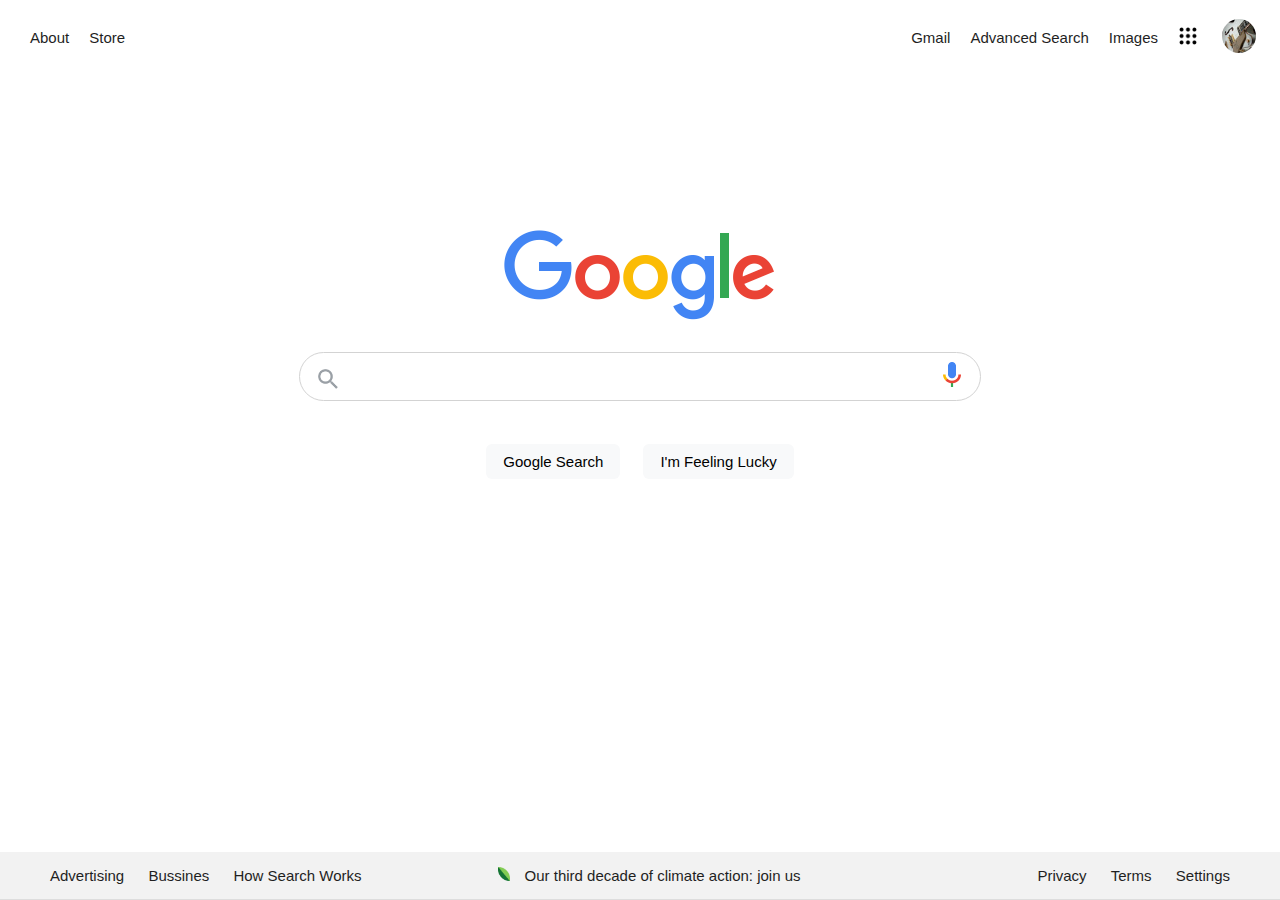
<file: index.html>
<!DOCTYPE html>
<html lang="en">

<head>
    <link rel="icon" href="./images/google-header-image.png" type="image/x-icon">
    <title>Google</title>
    <link rel="stylesheet" href="./style.css">
</head>

<body>
    
    <header>
        <nav>
            <ul class="header-nav">
                <li><a href="https://about.google/?fg=1&utm_source=google-US&utm_medium=referral&utm_campaign=hp-header">About</a></li>
                <li><a href="https://store.google.com/US/?utm_source=hp_header&utm_medium=google_ooo&utm_campaign=GS100042&hl=en-US&pli=1">Store</a></li>
            </ul>
            <ul class="header-nav">
                <li><a href="https://mail.google.com/mail/&ogbl">Gmail</a></li>
                <li><a href="./Google-Advanced-Search.html">Advanced Search</a></li>
                <li><a href="./Google-Image-Search.html">Images</a></li>
                <li><img class="header-img apps-icon" src="./images/apps-icon.png" alt="apps-icon"></li>
                <li><a href="https://accounts.google.com/"><img class="header-img my-photo" src="./images/my-photo.jpeg" alt="user-photo"></a></li>
            </ul>
        </nav>
    </header>
    
    <!-- <form action="https://google.com/search">
            <input type="text" name="q">
            <input type="submit" value="Google Search">
        </form> --->
    
    <section class="search-wrapper">
        <img class="logo" src="./images/logo.png" alt="google logo">
        <form action="https://google.com/search">
            <img class="search" src="./images/search.png" alt="search-icon">
            <img class="mic" src="./images/mic.png" alt="mic-icon">
            <input type="text" name="q">
            <div class="buttons">
                <button type="submit">Google Search</button>
                <button type="submit" name="btnI">I'm Feeling Lucky</button>
            </div>
        </form>
    </section>
    
    <footer>
        <div class="panel">
            <ul class="left-links">
                <li><a href="https://www.google.com/intl/en_us/ads/?subid=ww-ww-et-g-awa-a-g_hpafoot1_1!o2&utm_source=google.com&utm_medium=referral&utm_campaign=google_hpafooter&fg=1">Advertising</a></li>
                <li><a href="https://www.google.com/services/?subid=ww-ww-et-g-awa-a-g_hpbfoot1_1!o2&utm_source=google.com&utm_medium=referral&utm_campaign=google_hpbfooter&fg=1">Bussines</a></li>
                <li><a href="https://google.com/search/howsearchworks/?fg=1">How Search Works</a></li>
            </ul>
            <div class="carbon">
                <img class="leaf" src="./images/leaf-footer.png" alt="picture of leaf">
                <a href="https://sustainability.google/">Our third decade of climate action: join us</a>
            </div>
            <ul class="right-links">
                <li><a href="https://policies.google.com/privacy?hl=en&fg=1">Privacy</a></li>
                <li><a href="https://policies.google.com/terms?hl=en&fg=1">Terms</a></li>
                <li><a href="https://www.google.com/preferences?hl=en&fg=1">Settings</a></li>
            </ul>
        </div>
    </footer>
    
</body>
</html>
</file>
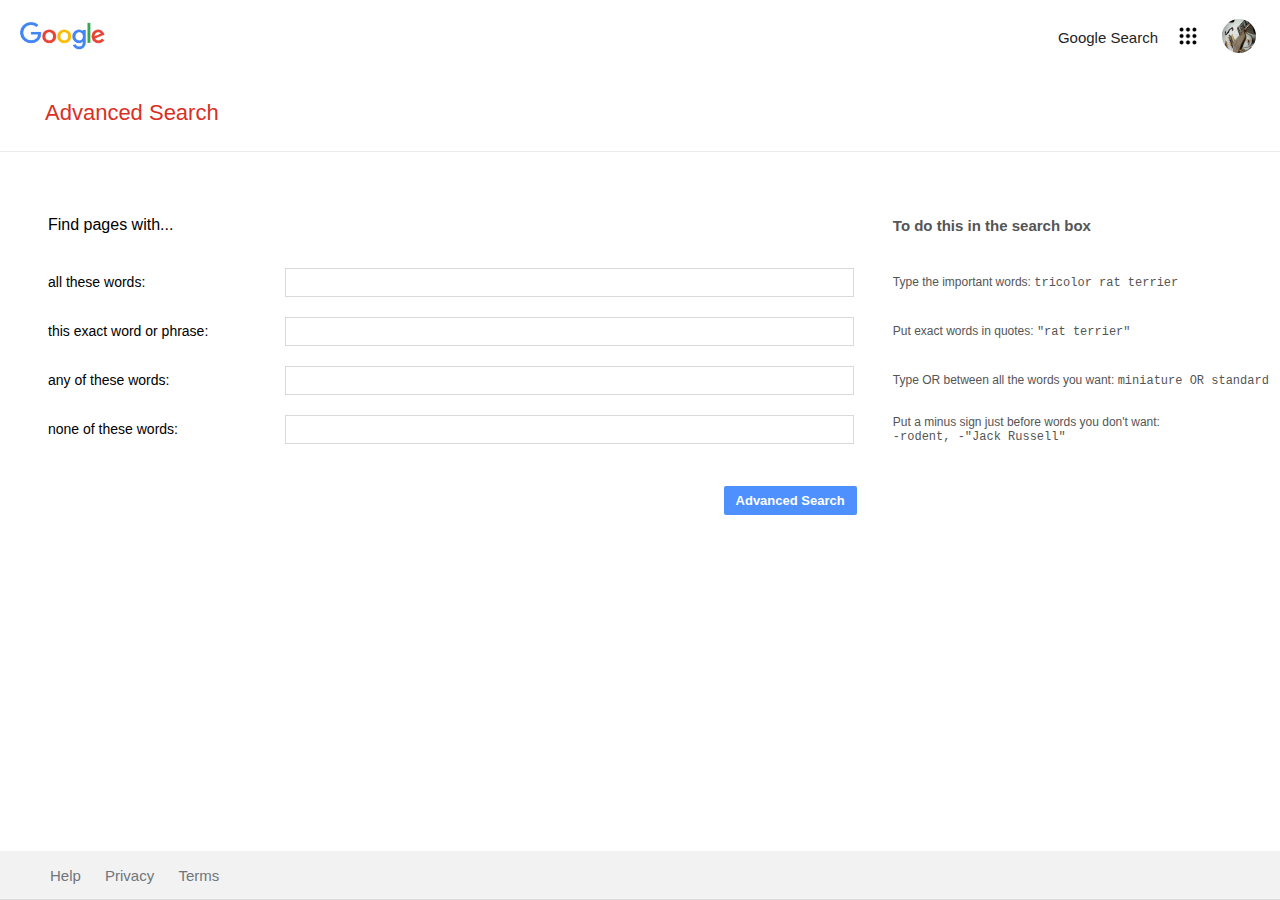
<file: Google-Advanced-Search.html>
<!DOCTYPE html>
<html lang="en">

<head>
    <link rel="icon" href="./images/google-header-image.png" type="image/x-icon">
    <title>Google Advanced</title>
    <link rel="stylesheet" href="./advance-style.css">
</head>

<body>
    <header>
        <nav>
            <ul class="header-nav">
                <li><a href="./index.html"><img  class="main-advance-search-google-logo" src="./images/google-logo-imges.png" alt="google image"></a></li>
            </ul>
            <ul class="header-nav">
                <li><a id="google-search-header" href="./index.html">Google Search</a></li>
                <li><img class="header-img apps-icon" src="./images/apps-icon.png" alt="apps-icon"></li>
                <li><a href="https://accounts.google.com/"><img class="header-img my-photo" src="./images/my-photo.jpeg" alt="user-photo"></a></li>
            </ul>
        </nav>
    </header>
    <!-- <form action="https://google.com/search">
            <input type="text" name="q">
            <input type="submit" value="Google Search">
        </form> --->
    <div class="advance-header">
        <label class="advance-header-text">Advanced Search</label>
    </div>
    <div class="advance-header-underline"></div>
    <form action="https://google.com/search">
        <table>
            <tr>
                <td class="table-column1">
                    <h4>Find pages with...</h4>
                </td>
                <td></td>
                <td class="table-column3">
                    <h4 >To do this in the search box</h4>
                </td>
            <tr>
                <td class="table-column1">all these words:</td>
                <td class="table-column2"><input name="as_q" type="text"></td>
                <td class="table-column3">Type the important words:  <span>tricolor rat terrier</span></td>
            </tr>
            <tr>
                <td class="table-column1">this exact word or phrase:</td>
                <td class="table-column2"><input name="as_epq" type="text"></td>
                <td class="table-column3">Put exact words in quotes: <span>"rat terrier"</span></td>
            </tr>
            <tr>
                <td class="table-column1">any of these words:</td>
                <td class="table-column2"><input name="as_oq" type="text"></td>
                <td class="table-column3">Type OR between all the words you want:  <span>miniature OR standard</span></td>
            </tr>
            <tr>
                <td class="table-column1">none of these words:</td>
                <td class="table-column2"><input name="as_eq" type="text"></td>
                <td class="table-column3">Put a minus sign just before words you don't want:  <br><span>-rodent, -"Jack Russell"</span></td>
            </tr>
            <tr>
                <td class="table-column1"></td>
                <td class="table-column2"><button type="submit" class="submit-button">Advanced Search</button></td>
                <td class="table-column3"></td>
            </tr>
            
        </table>
    </form>
    <footer>
        <div class="panel">
            <ul class="left-links">
                <li><a href="https://support.google.com/websearch/">Help</a></li>
                <li><a href="https://policies.google.com/privacy?hl=en&fg=1">Privacy</a></li>
                <li><a href="https://policies.google.com/terms?hl=en&fg=1">Terms</a></li>
            </ul>
        </div>
    </footer>
</body>

</html>
</file>
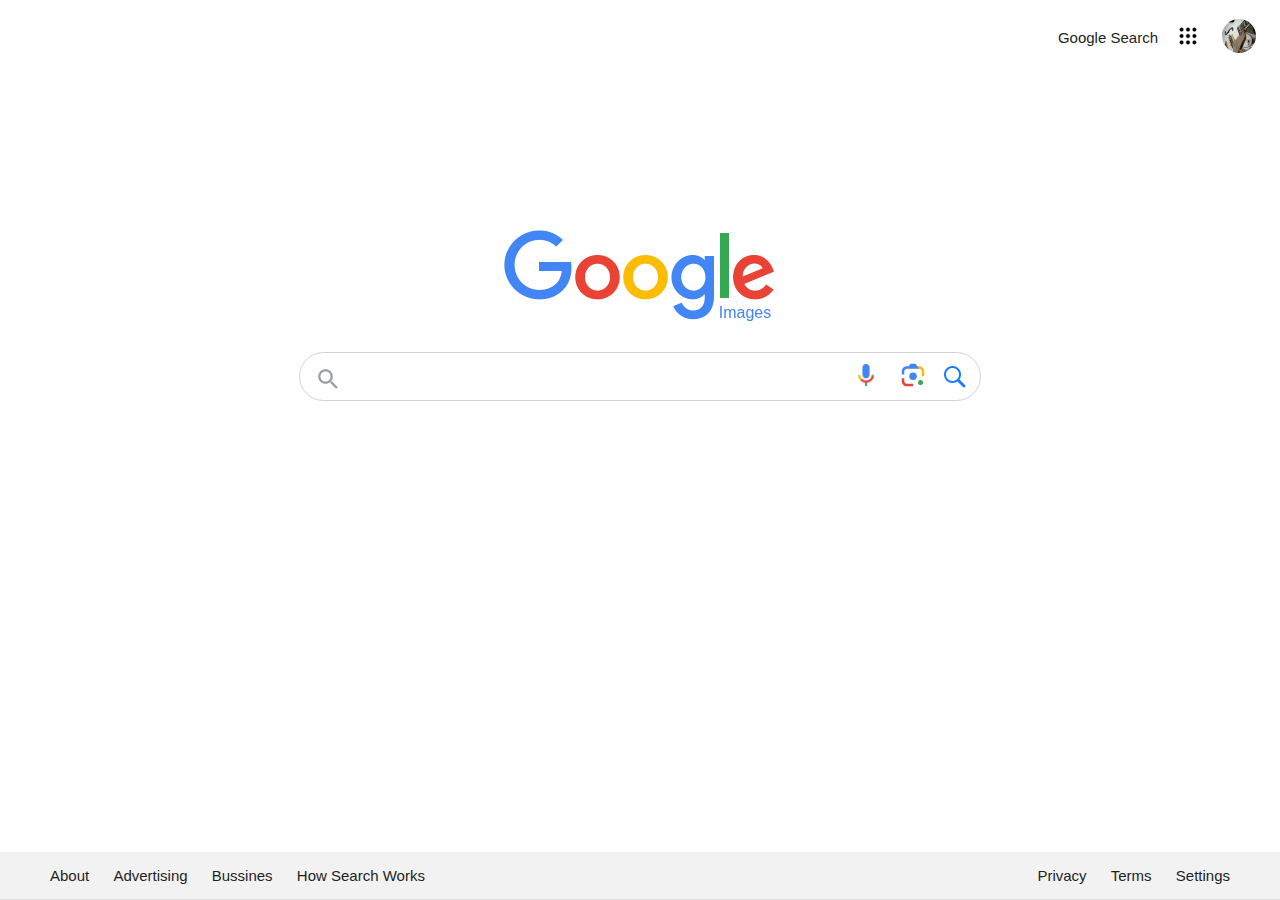
<file: Google-Image-Search.html>
<!DOCTYPE html>
<html lang="en">

<head>
    <link rel="icon" href="./images/google-header-image.png" type="image/x-icon">
    <title>Google Images</title>
    <link rel="stylesheet" href="./style.css">
</head>

<body>
    <header>
        <nav>
            <!--<ul class="header-nav">
                <li><a href="#">About</a></li>
                <li><a href="#">Store</a></li>
            </ul>-->
            <ul class="header-nav" style="margin-left: auto;">
                <!--<li><a href="#">Gmail</a></li>
                <li><a href="./Google-Image-Search.html">Images</a></li>-->
                <li><a href="./index.html">Google Search</a></li>
                <li><img class="header-img apps-icon" src="./images/apps-icon.png" alt="apps-icon"></li>
                <li><a href="https://accounts.google.com/"><img class="header-img my-photo" src="./images/my-photo.jpeg" alt="user-photo"></a></li>
            </ul>
        </nav>
    </header>
    <!-- <form action="https://google.com/search">
            <input type="text" name="q">
            <input type="submit" value="Google Search">
        </form> --->
    <section class="search-wrapper">
        <img class="logo" src="./images/logo.png" alt="google logo">
        <span>Images</span>
        <form method="get" action="http://images.google.com/images">
            <img class="search" src="./images/search.png" alt="search icon">
            <img class="mic-images" src="./images/mic.png" alt="mic-icon">
            <img class="camera-search-icon" src="./images/camera-search-Icon.svg" alt="camera-icon">
            <input class="search-images" type="image"  src="./images/google-image-search-icon.png">
            <input type="text" name="q">
            <!-- <div class="buttons">
                <button type="submit">Google Search</button>
                <button type="submit">I'm Feeling Lucky</button>
            </div> -->
        </form>
    </section>
    <footer>
        <div class="panel">
            <ul class="left-links">
                <li><a href="https://about.google/?fg=1&utm_source=google-US&utm_medium=referral&utm_campaign=hp-header">About</a></li>
                <li><a href="https://www.google.com/intl/en_us/ads/?subid=ww-ww-et-g-awa-a-g_hpafoot1_1!o2&utm_source=google.com&utm_medium=referral&utm_campaign=google_hpafooter&fg=1">Advertising</a></li>
                <li><a href="https://www.google.com/services/?subid=ww-ww-et-g-awa-a-g_hpbfoot1_1!o2&utm_source=google.com&utm_medium=referral&utm_campaign=google_hpbfooter&fg=1">Bussines</a></li>
                <li><a href="https://google.com/search/howsearchworks/?fg=1">How Search Works</a></li>
            </ul>
            <!--<div class="carbon">
                <img class="leaf" src="./images/leaf-footer.png" alt="picture of leaf">
                <a href="#">Our third decade of climate action: join us</a>
            </div>-->
            <ul class="right-links">
                <li><a href="https://policies.google.com/privacy?hl=en&fg=1">Privacy</a></li>
                <li><a href="https://policies.google.com/terms?hl=en&fg=1">Terms</a></li>
                <li><a href="https://www.google.com/preferences?hl=en&fg=1">Settings</a></li>
            </ul>
        </div>
    </footer>
</body>

</html>
</file>
<file: style.css>
body{
    margin: 0;
    height: 100vh;
    overflow: hidden;
    font-family: Helvetica, sans-serif;
    font-size: 15px;
    display: flex;
    flex-direction: column;
    justify-content: space-between;
}
ul{
    list-style-type:none;
}
a{
    margin: 5px;
    padding: 5px;
    text-decoration: none;
    color: rgb(31, 31, 31);
}
a:hover{
    text-decoration: underline;
}
nav{
    display: flex;
    justify-content: space-between;
}
.main-advance-search-google-logo{
    width: 85px
}
.header-nav{
    display: flex;
    align-items: center;
    padding-left: 20px;
    margin-right: 10px;
}
ul > a, ul > img {
    padding: 0 8px;

}
.header-img:hover{
    box-shadow: 0 0 10px 0 gainsboro;
    border-radius: 20px;
    cursor: pointer;
}
.apps-icon{
    width: 24px;
    height: 24px;
    padding: 8px;
}
.my-photo{
    width: 34px;
    border-radius: 50%;
    padding: 4px;
}
.search-wrapper{
    height: 60vh;
    display: flex;
    flex-direction: column;
    align-items: center;
    margin-top: 8vh;
}
form{
    position: relative;
}
input{
    width: 495px;
    height: 45px;
    padding-left: 50px;
    padding-right: 135px;
    margin-top: 30px;
    font-size: 1.1rem;
    border-radius: 45px;
    border: 1px solid #d3d3d3;
}
input:hover{
    box-shadow: 0 0 10px 0 gainsboro;
}
input:focus{
    outline: none;
    box-shadow: 0 0 10px 0 rgb(199, 197, 197);
}
.search{
    width: 20px;
    padding-left: 4px;
    padding-right: 4px;
    position: absolute;
    top: 47px;
    left: 15px;
}
.mic{
    width: 18px;
    padding-left: 4px;
    padding-right: 4px;
    position: absolute;
    top: 40px;
    left: 640px;
}
.mic-images{
    width: 16px;
    padding-left: 4px;
    padding-right: 4px;
    position: absolute;
    top: 42px;
    left: 555px;
}
.camera-search-icon{
    width: 30px;
    padding-left: 4px;
    padding-right: 4px;
    position: absolute;
    top: 38px;
    left: 595px;
}
.search-images{
    border: none;
    width: 32px;
    height: 32px;
    padding-left: 4px;
    padding-right: 4px;
    position: absolute;
    top: 8px;
    left: 635px;
}
.buttons{
   width: 350px;
   margin: auto;
   margin-top: 32px;
   display: flex;
   justify-content: center;
   gap: 15px;

}
button{
    font-size: 15px;
    border: 1px solid transparent;
    padding: 8px 16px;
    margin: 11px 4px;
    border-radius: 6px;
    background-color: rgb(248, 249, 250);
}
button:hover{
    box-shadow: 0 0 10px 0 gainsboro;
    border-color: #d3d3d3;
    cursor: pointer;
}
footer{
    width: 100%;
    background-color: #f2f2f2;
    overflow:hidden;
}
.panel{
    height: auto;
    display: flex;
    align-items: center;
    justify-content: space-between;
    padding: 5px 20px;
    border-bottom: 1px solid #ddd;
}
.leaf{
    width: 12px;
}

.left-links > li{
    display: inline-block;
}
.right-links > li{
    display: inline-block;
}
.right-links{
    padding-right: 10px;
    margin: 10px;
}
.left-links{
    padding-left: 10px;
    margin: 10px;
}
.carbon{
    padding-right: 50px;
}
span{
    position: fixed;
    color: rgb(66, 133, 244);
    left: auto;
    top: auto;
    font-size: 16px;
    margin-top: 74px;
    margin-left: 210px;
}
</file>
<file: advance-style.css>
body{
    margin: 0;
    height: 100vh;
    overflow: scroll;
    font-family: Helvetica, sans-serif;
    font-size: 15px;
    display: block;
}
ul{
    list-style-type:none;
}
a{
    margin: 5px;
    padding: 5px;
    text-decoration: none;
    color: #70757a;
}
a:hover{
    text-decoration: none;
    color: black;
}
#google-search-header{
    margin: 5px;
    padding: 5px;
    text-decoration: none;
    color: rgb(31, 31, 31);
}
#google-search-header:hover{
    text-decoration: underline;
}
nav{
    display: flex;
    justify-content: space-between;
}
.main-advance-search-google-logo{
    width: 85px
}
.header-nav{
    display: flex;
    align-items: center;
    padding-left: 10px;
    margin-right: 10px;
}
.header-img:hover{
    box-shadow: 0 0 10px 0 gainsboro;
    border-radius: 20px;
    cursor: pointer;
}
.apps-icon{
    width: 24px;
    height: 24px;
    padding: 8px;
}
.my-photo{
    width: 34px;
    border-radius: 50%;
    padding: 4px;
}
form{
    position: relative;
}
input{
    width: 500px;
    height: 25px;
    padding: 1px 8px;
    margin-top: 30px;
    font-size: 1.1rem;
    border: 1px solid rgb(217, 217, 217);
}
input:focus{
   outline: 1px solid blueviolet;
}
.submit-button{
    display: inline-block;
    position: relative;
    background-color: rgb(77, 144, 254);
    color: rgb(255, 255, 255);
    border-radius: 2px;
    font-family: Arial;
    font-size: 13px;
    font-weight: 700;
    padding: 7px 12px;
    margin: 30px 0% 0% 73%;
    /*margin: 5% 10px 10px 450px;*/
    border: none;
}
.submit-button:hover{
   background-color: rgb(48, 121, 237);
}
.submit-button:focus{
    box-shadow: inset 0 0 0 1px #fff;
    border: 1px solid blueviolet;
 }
footer{
    width: 100%;
    background-color: #f2f2f2;
    overflow: hidden;
    position: absolute;
    bottom: 0;
}
.panel{
    height: 38px;
    display: flex;
    align-items: center;
    justify-content: space-between;
    padding: 5px 20px;
    border-bottom: 1px solid #ddd;
}
.left-links > li{
    display: inline-block;
}
.left-links{
    padding-left: 10px;
    margin: 10px;
}
.advance-header{
    display: block;
    margin: 25px 35px;
}
.advance-header-text{
    color: rgb(217, 48, 37);
    font-size: 22px;
    font-weight: 400;
    margin-left: 10px;
}
.advance-header-underline{
    display: flex;
    flex-direction: row;
    height:0px;
    width: 100%;
    border-bottom: 1px solid #ebebeb;
}
table{
    text-align: left;
    display:inline-block;
    max-width: 1250px;
    min-width: 200px;
    width: 96%;
    margin: 40px 2% 0 45px
}
input{
    font-size: 14px;
    margin: 8px;
    width: 90%
}
.table-column1{
    max-height:43px;
    min-width: 150px;
    font-family: arial, sans-serif;
    font-size: 14px;
    height: 43px;
    width: 230px
}
.table-column2{
    min-width: 500px;
    height: 43px;
    width: 620px
}
.table-column3{
    min-width: 100%;
    color: rgb(85, 85, 85);
    font-size: 12px;
    height: 43px;
    width: 400px
}
.table-column3 > h4{
    font-size: 15px;
}
.table-column1 > h4{
    font-size: 16px;
    font-weight: normal;
}
span{
    font-family: monospace;
}
@media (max-width: 1083px){
    .table-column3{
        display: none;
    }
}
</file>
